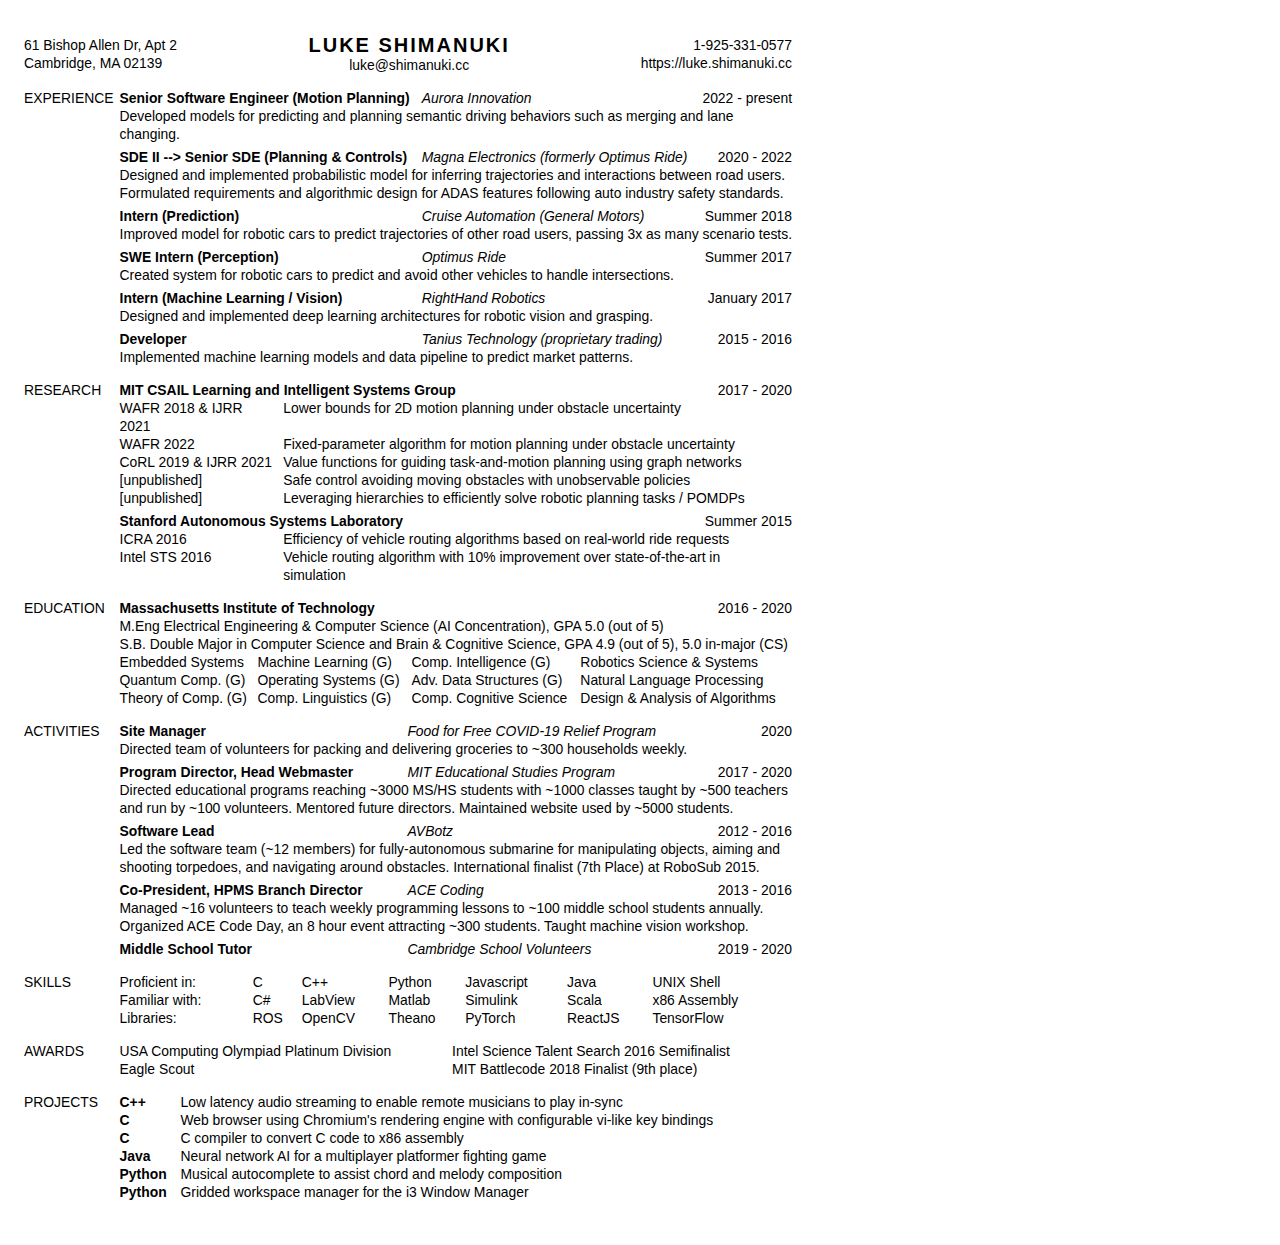
<file: lukeshimanuki-resume.html>
<!DOCTYPE html><html>
<head>
<meta name="viewport" content="width=816">

<title>Luke Shimanuki Resume</title>
<meta name="description" content="Robotics engineer and researcher with a focus on prediction and planning algorithms for autonomous vehicles">
<meta name="keywords" content="Luke, Shimanuki, resume, software, engineer, MIT, senior, autonomous, autonomous vehicles, robotics, computer science, self-driving cars, machine learning, masters, artificial intelligence, programming">
<meta name="author" content="Luke Shimanuki">

<style type="text/css">

/* everything */
* {
	font-family: Roboto, sans-serif;
	font-size: 13.9px;

	text-size-adjust: 100%;
	-webkit-text-size-adjust: 100%;
	-ms-text-size-adjust: 100%;
	-moz-text-size-adjust: 100%;
	max-height: 999999px;

	border-collapse: collapse;
	padding-top: 0;
	padding-bottom: 0;
	padding-left: 0;
	padding-right: 0;
	margin-top: 0;
	margin-bottom: 0;
	margin-left: 0;
	margin-right: 0;
}

body {
	width: 768px;
	margin: 24px;
	margin-top: 36px;
	line-height: 18px;
}

@media print {
	body {margin: 0;}
	tr {page-break-inside: avoid;}
}

@page {
   margin: .25in;
   margin-top: .375in;
   size: Letter portrait;
}

.highlight:hover {
	background-color: #DDD;
}

a {
	color: inherit;
	text-decoration: inherit;
}
td a {
	display: block;
	height: 100%;
	width: 100%;
}
a:hover {
	background-color: inherit;
}

table {
	width: 100%;
	margin-top: 0;
	padding-top: 0;
}
tr {
	margin-top: 0;
	padding-top: 0;
}
td {
	vertical-align: top;
	margin-top: 0;
	padding-top: 0;
	padding-left: 0;
	padding-right: 0;
	padding-bottom: 10px;
}

td td {
	padding-bottom: 0;
}

tbody:after {
	content: '';
	display: block;
	height: 5px;
	background-color: #FFF;
}

tbody tbody tbody:after {
	height: 0px;
}

.padright {
       padding-right: 6px;
}

.name {
	letter-spacing: 2px;
	font-weight: bold;
	font-size: 20px;
}

/* category */
h2 {
	text-align:center;
	font-weight: bold;
	text-decoration: underline;
	margin-bottom: 12px;
}

/* contact info */
h3 {
	text-align: center;
	margin-bottom: 8px;
}

/* right alignment */
table right {
	float: right;
}

</style>


</head>
<body>
<table>
<tbody>
<tr>
<td align="left" class="highlight">61 Bishop Allen Dr, Apt 2<br>Cambridge, MA 02139</td>
<td align="center"><span class="name highlight">LUKE SHIMANUKI</span><br><span class="highlight"><a href="mailto:luke@shimanuki.cc" target="_blank" rel="noopener noreferrer">luke@shimanuki.cc</a></span></td>
<td align="right"><span class="highlight"><a href="tel:+1-925-331-0577" target="_blank" rel="noopener noreferrer">1-925-331-0577</a></span><span class="highlight"><a href="https://luke.shimanuki.cc" target="_blank" rel="noopener noreferrer">https://luke.shimanuki.cc</a></span></td>
</tr>
</tbody>
</table>
<table>
<tbody>
<tr>
<td class="highlight padright">EXPERIENCE</td>
<td>
<table><tbody class="highlight">
<tr>
<td>
<strong>Senior Software Engineer (Motion Planning)</strong></td>
<td>
<em>Aurora Innovation</em></td>
<td>
<right>2022 - present</right> <br>
</td>
</tr>
<tr><td colspan=3>
Developed models for predicting and planning semantic driving behaviors such as merging and lane changing.</td></tr>
</tbody><tbody class="highlight">
<tr>
<td>
<strong>SDE II --> Senior SDE (Planning & Controls)</strong></td>
<td>
<em>Magna Electronics (formerly Optimus Ride)</em></td>
<td>
<right>2020 - 2022</right> <br>
</td>
</tr>
<tr><td colspan=3>
Designed and implemented probabilistic model for inferring trajectories and interactions between road users.<br>
Formulated requirements and algorithmic design for ADAS features following auto industry safety standards.</td></tr>
</tbody><tbody class="highlight">
<tr>
<td>
<strong>Intern (Prediction)</strong></td>
<td>
<em>Cruise Automation (General Motors)</em></td>
<td>
<right>Summer 2018</right> <br>
</td>
</tr>
<tr><td colspan=3>
Improved model for robotic cars to predict trajectories of other road users, passing 3x as many scenario tests.</td></tr>
</tbody><tbody class="highlight">
<tr>
<td>
<strong>SWE Intern (Perception)</strong></td>
<td>
<em>Optimus Ride</em></td>
<td>
<right>Summer 2017</right> <br>
</td>
</tr>
<tr><td colspan=3>
Created system for robotic cars to predict and avoid other vehicles to handle intersections.</td></tr>
</tbody><tbody class="highlight">
<tr>
<td>
<strong>Intern (Machine Learning / Vision)</strong></td>
<td>
<em>RightHand Robotics</em></td>
<td>
<right>January 2017</right> <br>
</td>
</tr>
<tr><td colspan=3>
Designed and implemented deep learning architectures for robotic vision and grasping.</td></tr>
</tbody><tbody class="highlight">
<tr>
<td>
<strong>Developer</strong></td>
<td>
<em>Tanius Technology (proprietary trading)</em></td>
<td>
<right>2015 - 2016</right> <br>
</td>
</tr>
<tr><td colspan=3>
Implemented machine learning models and data pipeline to predict market patterns.</td></tr>
</tbody></table>

</td>
</tr>
<tr>
<td class="highlight padright">RESEARCH</td>
<td>
<table>
<tbody><tr>
<td colspan=2><table class="highlight"><tr><td><strong>MIT CSAIL Learning and Intelligent Systems Group</strong></td><td><right>2017 - 2020</right></td></tr></table></td></tr>
<tr class='highlight'><td><a href='https://luke.shimanuki.cc/papers/shimanuki-ijrr-2021.pdf' target='_blank' rel='noopener noreferrer'><span class='padright'>WAFR 2018 & IJRR 2021</span></a></td><td><a href='https://luke.shimanuki.cc/papers/shimanuki-ijrr-2021.pdf' target='_blank' rel='noopener noreferrer'><span class='padright'>Lower bounds for 2D motion planning under obstacle uncertainty</span></a></td></tr>
<tr class='highlight'><td><a href='https://luke.shimanuki.cc/papers/axelrod-wafr-2022.pdf' target='_blank' rel='noopener noreferrer'><span class='padright'>WAFR 2022</span></a></td><td><a href='https://luke.shimanuki.cc/papers/axelrod-wafr-2022.pdf' target='_blank' rel='noopener noreferrer'><span class='padright'>Fixed-parameter algorithm for motion planning under obstacle uncertainty</span></a></td></tr>
<tr class='highlight'><td><a href='https://luke.shimanuki.cc/papers/kim-ijrr-2021.pdf' target='_blank' rel='noopener noreferrer'><span class='padright'>CoRL 2019 & IJRR 2021</span></a></td><td><a href='https://luke.shimanuki.cc/papers/kim-ijrr-2021.pdf' target='_blank' rel='noopener noreferrer'><span class='padright'>Value functions for guiding task-and-motion planning using graph networks</span></a></td></tr>
<tr class='highlight'><td><a href='https://luke.shimanuki.cc/papers/shimanuki-predictive-reachability.pdf' target='_blank' rel='noopener noreferrer'><span class='padright'>[unpublished]</span></a></td><td><a href='https://luke.shimanuki.cc/papers/shimanuki-predictive-reachability.pdf' target='_blank' rel='noopener noreferrer'><span class='padright'>Safe control avoiding moving obstacles with unobservable policies</span></a></td></tr>
<tr class='highlight'><td><span class='padright'>[unpublished]</span></td><td><span class='padright'>Leveraging hierarchies to efficiently solve robotic planning tasks / POMDPs</span></td></tr></tbody>
<tbody><tr>
<td colspan=2><table class="highlight"><tr><td><strong>Stanford Autonomous Systems Laboratory</strong></td><td><right>Summer 2015</right></td></tr></table></td></tr>
<tr class='highlight'><td><span class='padright'>ICRA 2016</span></td><td><span class='padright'>Efficiency of vehicle routing algorithms based on real-world ride requests</span></td></tr>
<tr class='highlight'><td><span class='padright'>Intel STS 2016</span></td><td><span class='padright'>Vehicle routing algorithm with 10% improvement over state-of-the-art in simulation</span></td></tr></tbody></table>

</td>
</tr>
<tr>
<td class="highlight padright">EDUCATION</td>
<td>
<table>
<tbody class="highlight"><tr><td colspan=4>
<table>
<tr>
<td><strong>Massachusetts Institute of Technology</strong></td><td></td><td><right>2016 - 2020</right></td>
</tr></table>
M.Eng Electrical Engineering & Computer Science (AI Concentration), GPA 5.0 (out of 5)<br>
S.B. Double Major in Computer Science and Brain & Cognitive Science, GPA 4.9 (out of 5), 5.0 in-major (CS)<br>
</td></tr>
<tr>
<td>Embedded Systems</td>

<td>Machine Learning (G)</td>

<td>Comp. Intelligence (G)</td>

<td>Robotics Science & Systems</td>
</tr>

<tr>
<td>Quantum Comp. (G)</td>

<td>Operating Systems (G)</td>

<td>Adv. Data Structures (G)</td>

<td>Natural Language Processing</td>
</tr>

<tr>
<td>Theory of Comp. (G)</td>

<td>Comp. Linguistics (G)</td>

<td>Comp. Cognitive Science</td>

<td>Design & Analysis of Algorithms</td>
</tr>
<tr><td></td></tr></tbody>
</table>

</td>
</tr>
<tr>
<td class="highlight padright">ACTIVITIES</td>
<td>
<table><tbody class="highlight">
<tr>
<td>
<strong>Site Manager</strong></td>
<td>
<em>Food for Free COVID-19 Relief Program</em></td>
<td>
<right>2020</right> <br>
</td>
</tr>
<tr><td colspan=3>
Directed team of volunteers for packing and delivering groceries to ~300 households weekly.</td></tr>
</tbody><tbody class="highlight">
<tr>
<td>
<strong>Program Director, Head Webmaster</strong></td>
<td>
<em>MIT Educational Studies Program</em></td>
<td>
<right>2017 - 2020</right> <br>
</td>
</tr>
<tr><td colspan=3>
Directed educational programs reaching ~3000 MS/HS students with ~1000 classes taught by ~500 teachers and run by ~100 volunteers. Mentored future directors. Maintained website used by ~5000 students.</td></tr>
</tbody><tbody class="highlight">
<tr>
<td>
<strong>Software Lead</strong></td>
<td>
<em>AVBotz</em></td>
<td>
<right>2012 - 2016</right> <br>
</td>
</tr>
<tr><td colspan=3>
Led the software team (~12 members) for fully-autonomous submarine for manipulating objects, aiming and shooting torpedoes, and navigating around obstacles. International finalist (7th Place) at RoboSub 2015.</td></tr>
</tbody><tbody class="highlight">
<tr>
<td>
<strong>Co-President, HPMS Branch Director</strong></td>
<td>
<em>ACE Coding</em></td>
<td>
<right>2013 - 2016</right> <br>
</td>
</tr>
<tr><td colspan=3>
Managed ~16 volunteers to teach weekly programming lessons to ~100 middle school students annually.<br>
Organized ACE Code Day, an 8 hour event attracting ~300 students. Taught machine vision workshop.</td></tr>
</tbody><tbody class="highlight">
<tr>
<td>
<strong>Middle School Tutor</strong></td>
<td>
<em>Cambridge School Volunteers</em></td>
<td>
<right>2019 - 2020</right> <br>
</td>
</tr>
<tr><td colspan=3>
</td></tr>
</tbody></table>

</td>
</tr>
<tr>
<td class="highlight padright">SKILLS</td>
<td>
<table>
<tr class="highlight">
<td>Proficient in:</td>
<td>C</td><td>C++</td><td>Python</td><td>Javascript</td><td>Java</td><td>UNIX Shell</td>
</tr>
<tr class="highlight">
<td>Familiar with:</td>
<td>C#</td><td>LabView</td><td>Matlab</td><td>Simulink</td><td>Scala</td><td>x86 Assembly</td>
</tr>
<tr class="highlight">
<td>Libraries:</td>
<td colspan=1>ROS</td><td colspan=1>OpenCV</td><td colspan=1>Theano</td><td colspan=1>PyTorch</td><td colspan=1>ReactJS</td><td colspan=1>TensorFlow</td>
</tr>
</table>


</td>
</tr>
<tr>
<td class="highlight padright">AWARDS</td>
<td>
<table><tr><td class='highlight'>USA Computing Olympiad Platinum Division </td><td class='highlight'>Intel Science Talent Search 2016 Semifinalist </td></tr><tr><td class='highlight'>Eagle Scout </td><td class='highlight'>MIT Battlecode 2018 Finalist (9th place) </td></tr></table>

</td>
</tr>
<tr>
<td class="highlight padright">PROJECTS</td>
<td>
<table>
<tr class="highlight">
<td class='padright'><strong>C++</strong></td> <td>
Low latency audio streaming to enable remote musicians to play in-sync</td>
</tr><tr class="highlight">
<td class='padright'><strong>C</strong></td> <td>
Web browser using Chromium's rendering engine with configurable vi-like key bindings</td>
</tr><tr class="highlight">
<td class='padright'><strong>C</strong></td> <td>
C compiler to convert C code to x86 assembly</td>
</tr><tr class="highlight">
<td class='padright'><strong>Java</strong></td> <td>
Neural network AI for a multiplayer platformer fighting game</td>
</tr><tr class="highlight">
<td class='padright'><strong>Python</strong></td> <td>
Musical autocomplete to assist chord and melody composition</td>
</tr><tr class="highlight">
<td class='padright'><strong>Python</strong></td> <td>
Gridded workspace manager for the i3 Window Manager</td>
</tr>
</table>

</td>
</tr>
</tbody>
</table>

</body>
</html>
</file>
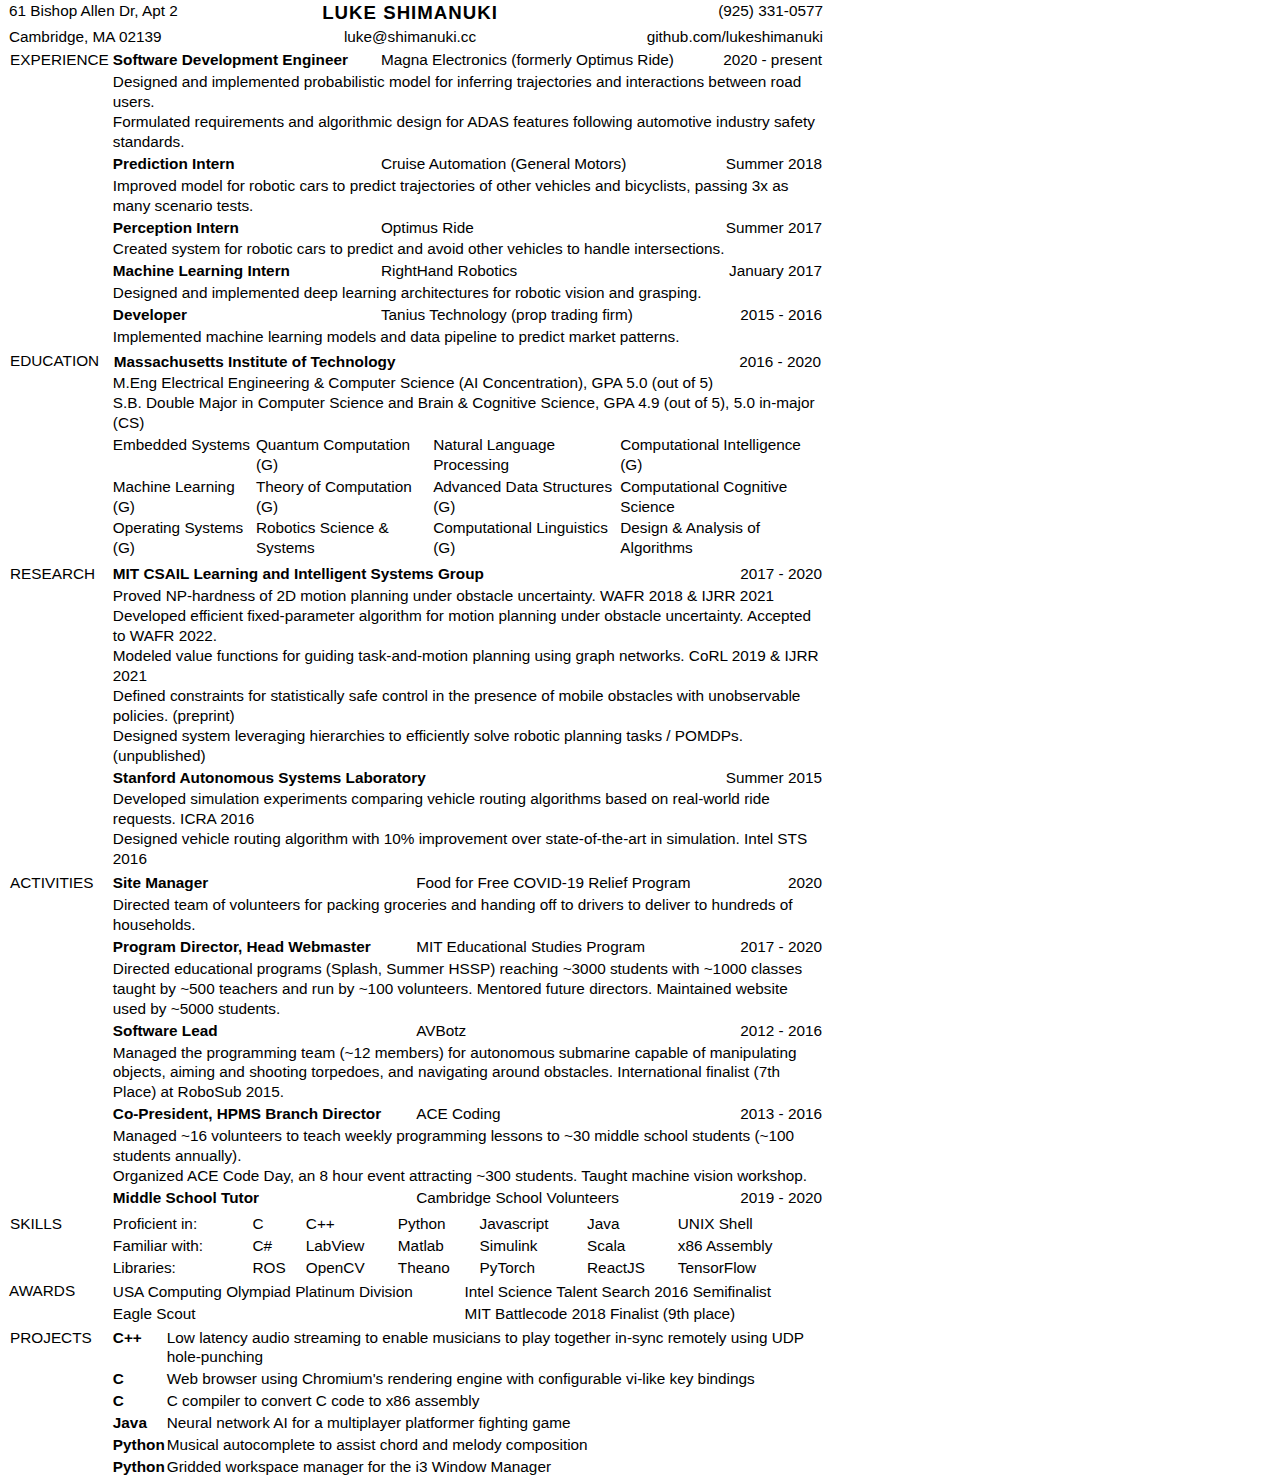
<file: resume.html>
<!DOCTYPE html><html>
<head>
<style type="text/css">

/* everything */
body {
	font-family: Calibri, sans-serif;
	font-size: 11.5pt;
	line-height: 1.3;
	min-width: 612pt;
	max-width: 612pt;
}
* {
	margin-top: 0;
	margin-bottom: 0;
}

table {
	width: 100%;
	border-collapse: collapse;
}
td {
	vertical-align: top;
}

table:nth-of-type(2) col:nth-of-type(1) {
	width: 15% !important;
}
table:nth-of-type(2) col:nth-of-type(2) {
	width: 85% !important;
}

td hr {
	height: .64em;
	visibility: hidden;
	margin: 0px;
}

.name {
	letter-spacing: 1px;
	font-weight: bold;
	font-size: 14pt;
}
.name:hover
{
	background-color: #CCC;
}

/* category */
h2 {
	font-size: 12pt;
	text-align:center;
	font-weight: bold;
	text-decoration: underline;
	margin-bottom: 8pt;
}
h2:hover {
	background-color: #DDD;
}

/* contact info */
h3 {
	font-size: 12pt;
	font-weight: normal;
	text-align: center;
	margin-bottom: 5pt;
}

/* horizontal lines */
hr {
	height: 1px;
	background-color: #000;
	border: none;
	margin-top: 6pt;
	margin-bottom: 6pt;
}

/* right alignment */
table right {
	float: right;
}
/* indent (i## indicates ##% */
p i05 {
	position: absolute;
	left: 5%;
}
p i10 {
	position: absolute;
	left: 10%;
}
p i15 {
	position: absolute;
	left: 15%;
}
p i20 {
	position: absolute;
	left: 20%;
}
p i25 {
	position: absolute;
	left: 25%;
}
p i30 {
	position: absolute;
	left: 30%;
}
p i35 {
	position: absolute;
	left: 35%;
}
p i40 {
	position: absolute;
	left: 40%;
}
p i45 {
	position: absolute;
	left: 45%;
}
p i50 {
	position: absolute;
	left: 50%;
}
p i55 {
	position: absolute;
	left: 55%;
}
p i60 {
	position: absolute;
	left: 60%;
}
p i65 {
	position: absolute;
	left: 65%;
}
p i70 {
	position: absolute;
	left: 70%;
}
p i75 {
	position: absolute;
	left: 75%;
}
p i80 {
	position: absolute;
	left: 80%;
}
p i85 {
	position: absolute;
	left: 85%;
}
p i90 {
	position: absolute;
	left: 90%;
}
p i95 {
	position: absolute;
	left: 95%;
}

</style>


</head>
<body>
<table>
<tbody>
<tr>
<td align="left">61 Bishop Allen Dr, Apt 2</td>
<td align="center"><span class="name">LUKE SHIMANUKI</span></td>
<td align="right">(925) 331-0577</td>
</tr>
<tr>
<td align="left">Cambridge, MA 02139</td>
<td align="center">luke@shimanuki.cc</td>
<td align="right">github.com/lukeshimanuki</td>
</tr>
</tbody>
</table>
<table>
<tbody>
<tr>
<td><table><tr><td>EXPERIENCE</td></tr></table></td>
<td>
<table>
<tr>
<td>
<strong>Software Development Engineer</strong></td>
<td>
<ex>Magna Electronics (formerly Optimus Ride)</em></td>
<td>
<right>2020 - present</right> <br>
</td>
</tr>
<tr><td colspan=3>
Designed and implemented probabilistic model for inferring trajectories and interactions between road users.<br>
Formulated requirements and algorithmic design for ADAS features following automotive industry safety standards.</td></tr>

<tr>
<td>
<strong>Prediction Intern</strong></td>
<td>
<ex>Cruise Automation (General Motors)</em></td>
<td>
<right>Summer 2018</right> <br>
</td>
</tr>
<tr><td colspan=3>
Improved model for robotic cars to predict trajectories of other vehicles and bicyclists, passing 3x as many scenario tests.</td></tr>

<tr>
<td>
<strong>Perception Intern</strong></td>
<td>
<ex>Optimus Ride</em></td>
<td>
<right>Summer 2017</right> <br>
</td>
</tr>
<tr><td colspan=3>
Created system for robotic cars to predict and avoid other vehicles to handle intersections.</td></tr>

<tr>
<td>
<strong>Machine Learning Intern</strong></td>
<td>
<ex>RightHand Robotics</em></td>
<td>
<right>January 2017</right> <br>
</td>
</tr>
<tr><td colspan=3>
Designed and implemented deep learning architectures for robotic vision and grasping.</td></tr>

<tr>
<td>
<strong>Developer</strong></td>
<td>
<ex>Tanius Technology (prop trading firm)</em></td>
<td>
<right>2015 - 2016</right> <br>
</td>
</tr>
<tr><td colspan=3>
Implemented machine learning models and data pipeline to predict market patterns.</td></tr>
</table>

</td>
</tr>
<tr>
<td><table><tr><td>EDUCATION</td></tr></table></td>
<td>
<table>
<tr><td colspan=5>
<table>
<tr>
<td><strong>Massachusetts Institute of Technology</strong></td><td></td><td><right>2016 - 2020</right></td>
</tr></table>
M.Eng Electrical Engineering & Computer Science (AI Concentration), GPA 5.0 (out of 5)<br>
S.B. Double Major in Computer Science and Brain & Cognitive Science, GPA 4.9 (out of 5), 5.0 in-major (CS)<br>
</td></tr>
<tr>
<td>Embedded Systems</td>

<td>Quantum Computation (G)</td>

<td>Natural Language Processing</td>

<td>Computational Intelligence (G)</td>
</tr>

<tr>
<td>Machine Learning (G)</td>

<td>Theory of Computation (G)</td>

<td>Advanced Data Structures (G)</td>

<td>Computational Cognitive Science</td>
</tr>

<tr>
<td>Operating Systems (G)</td>

<td>Robotics Science & Systems</td>

<td>Computational Linguistics (G)</td>

<td>Design & Analysis of Algorithms</td>
</tr>
<tr><td></td></tr>
</table>

</td>
</tr>
<tr>
<td><table><tr><td>RESEARCH</td></tr></table></td>
<td>
<table>
<tr>
<td>
<strong>MIT CSAIL Learning and Intelligent Systems Group</strong></td>
<td>
<right>2017 - 2020</right> <br>
</td>
</tr>
<tr><td colspan=3>
Proved NP-hardness of 2D motion planning under obstacle uncertainty. WAFR 2018 & IJRR 2021<br>
Developed efficient fixed-parameter algorithm for motion planning under obstacle uncertainty. Accepted to WAFR 2022.<br>
Modeled value functions for guiding task-and-motion planning using graph networks. CoRL 2019 & IJRR 2021<br>
Defined constraints for statistically safe control in the presence of mobile obstacles with unobservable policies. (preprint)<br>
Designed system leveraging hierarchies to efficiently solve robotic planning tasks / POMDPs. (unpublished)</td></tr>

<tr>
<td>
<strong>Stanford Autonomous Systems Laboratory</strong></td>
<td>
<right>Summer 2015</right> <br>
</td>
</tr>
<tr><td colspan=3>
Developed simulation experiments comparing vehicle routing algorithms based on real-world ride requests. ICRA 2016<br>
Designed vehicle routing algorithm with 10% improvement over state-of-the-art in simulation. Intel STS 2016</td></tr>
</table>

</td>
</tr>
<tr>
<td><table><tr><td>ACTIVITIES</td></tr></table></td>
<td>
<table>
<tr>
<td>
<strong>Site Manager</strong></td>
<td>
<ex>Food for Free COVID-19 Relief Program</em></td>
<td>
<right>2020</right> <br>
</td>
</tr>
<tr><td colspan=3>
Directed team of volunteers for packing groceries and handing off to drivers to deliver to hundreds of households.</td></tr>

<tr>
<td>
<strong>Program Director, Head Webmaster</strong></td>
<td>
<ex>MIT Educational Studies Program</em></td>
<td>
<right>2017 - 2020</right> <br>
</td>
</tr>
<tr><td colspan=3>
Directed educational programs (Splash, Summer HSSP) reaching ~3000 students with ~1000 classes taught by ~500 teachers and run by ~100 volunteers. Mentored future directors. Maintained website used by ~5000 students.</td></tr>

<tr>
<td>
<strong>Software Lead</strong></td>
<td>
<ex>AVBotz</em></td>
<td>
<right>2012 - 2016</right> <br>
</td>
</tr>
<tr><td colspan=3>
Managed the programming team (~12 members) for autonomous submarine capable of manipulating objects, aiming and shooting torpedoes, and navigating around obstacles. International finalist (7th Place) at RoboSub 2015.</td></tr>

<tr>
<td>
<strong>Co-President, HPMS Branch Director</strong></td>
<td>
<ex>ACE Coding</em></td>
<td>
<right>2013 - 2016</right> <br>
</td>
</tr>
<tr><td colspan=3>
Managed ~16 volunteers to teach weekly programming lessons to ~30 middle school students (~100 students annually).<br>
Organized ACE Code Day, an 8 hour event attracting ~300 students. Taught machine vision workshop.</td></tr>

<tr>
<td>
<strong>Middle School Tutor</strong></td>
<td>
<ex>Cambridge School Volunteers</em></td>
<td>
<right>2019 - 2020</right> <br>
</td>
</tr>
<tr><td colspan=3>
</td></tr>
</table>

</td>
</tr>
<tr>
<td><table><tr><td>SKILLS</td></tr></table></td>
<td>
<table>
<tr>
<td>Proficient in:</td>
<td>C</td><td>C++</td><td>Python</td><td>Javascript</td><td>Java</td><td>UNIX Shell</td>
</tr>
<tr>
<td>Familiar with:</td>
<td>C#</td><td>LabView</td><td>Matlab</td><td>Simulink</td><td>Scala</td><td>x86 Assembly</td>
</tr>
<tr>
<td>Libraries:</td>
<td colspan=1>ROS</td><td colspan=1>OpenCV</td><td colspan=1>Theano</td><td colspan=1>PyTorch</td><td colspan=1>ReactJS</td><td colspan=1>TensorFlow</td>
</tr>
</table>


</td>
</tr>
<tr>
<td><p>AWARDS</p></td>
<td>
<table><tr><td>USA Computing Olympiad Platinum Division </td><td>Intel Science Talent Search 2016 Semifinalist </td></tr><tr><td>Eagle Scout </td><td>MIT Battlecode 2018 Finalist (9th place) </td></tr></table>

</td>
</tr>
<tr>
<td><table><tr><td>PROJECTS</td></tr></table></td>
<td>
<table>
<tr>
<td><strong>C++</strong></td> <td>
Low latency audio streaming to enable musicians to play together in-sync remotely using UDP hole-punching</td>
</tr><tr>
<td><strong>C</strong></td> <td>
Web browser using Chromium's rendering engine with configurable vi-like key bindings</td>
</tr><tr>
<td><strong>C</strong></td> <td>
C compiler to convert C code to x86 assembly</td>
</tr><tr>
<td><strong>Java</strong></td> <td>
Neural network AI for a multiplayer platformer fighting game</td>
</tr><tr>
<td><strong>Python</strong></td> <td>
Musical autocomplete to assist chord and melody composition</td>
</tr><tr>
<td><strong>Python</strong></td> <td>
Gridded workspace manager for the i3 Window Manager</td>
</tr>
</table>

</td>
</tr>
</tbody>
</table>

</body>
</html>
</file>
